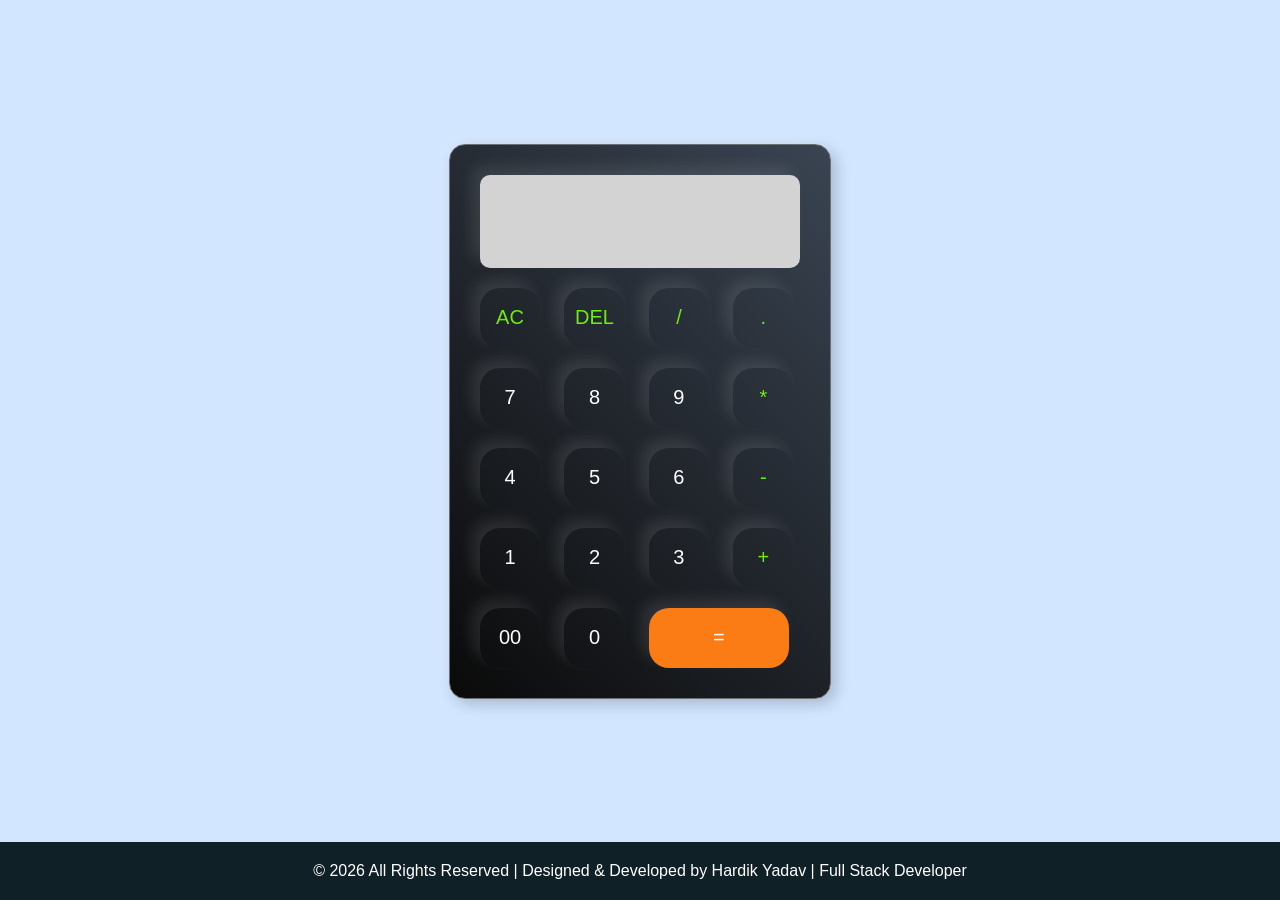
<file: cal.html>
<!DOCTYPE html>
<html lang="en">
<head>
    <meta charset="UTF-8">
    <meta http-equiv="X-UA-Compatible" content="IE=edge">
    <meta name="viewport" content="width=device-width, initial-scale=1.0">
    <title>Calculator</title>
    <link rel="stylesheet" href="cal.css">
</head>
<body>

    <div class="container">

        <div class="calculator">

            <input type="text" id="inputBox">

            <div>
                <button class="button operator">AC</button>
                <button class="button operator">DEL</button>
                <button class="button operator">/</button>
                <button class="button operator">.</button>
            </div>

            <div>
                <button class="button">7</button>
                <button class="button">8</button>
                <button class="button">9</button>
                <button class="button operator">*</button>
            </div>

            <div>
                <button class="button">4</button>
                <button class="button">5</button>
                <button class="button">6</button>
                <button class="button operator">-</button>
            </div>

            <div>
                <button class="button">1</button>
                <button class="button">2</button>
                <button class="button">3</button>
                <button class="button operator">+</button>
            </div>

            <div>
                <button class="button">00</button>
                <button class="button">0</button>
                <button class="button equalBtn">=</button>
            </div>

        </div>

    </div>

    <footer>
        <p>
            © 2026 All Rights Reserved | Designed & Developed by Hardik Yadav | Full Stack Developer
        </p>
    </footer>

    <script src="cal.js"></script>

</body>
</html>
</file>
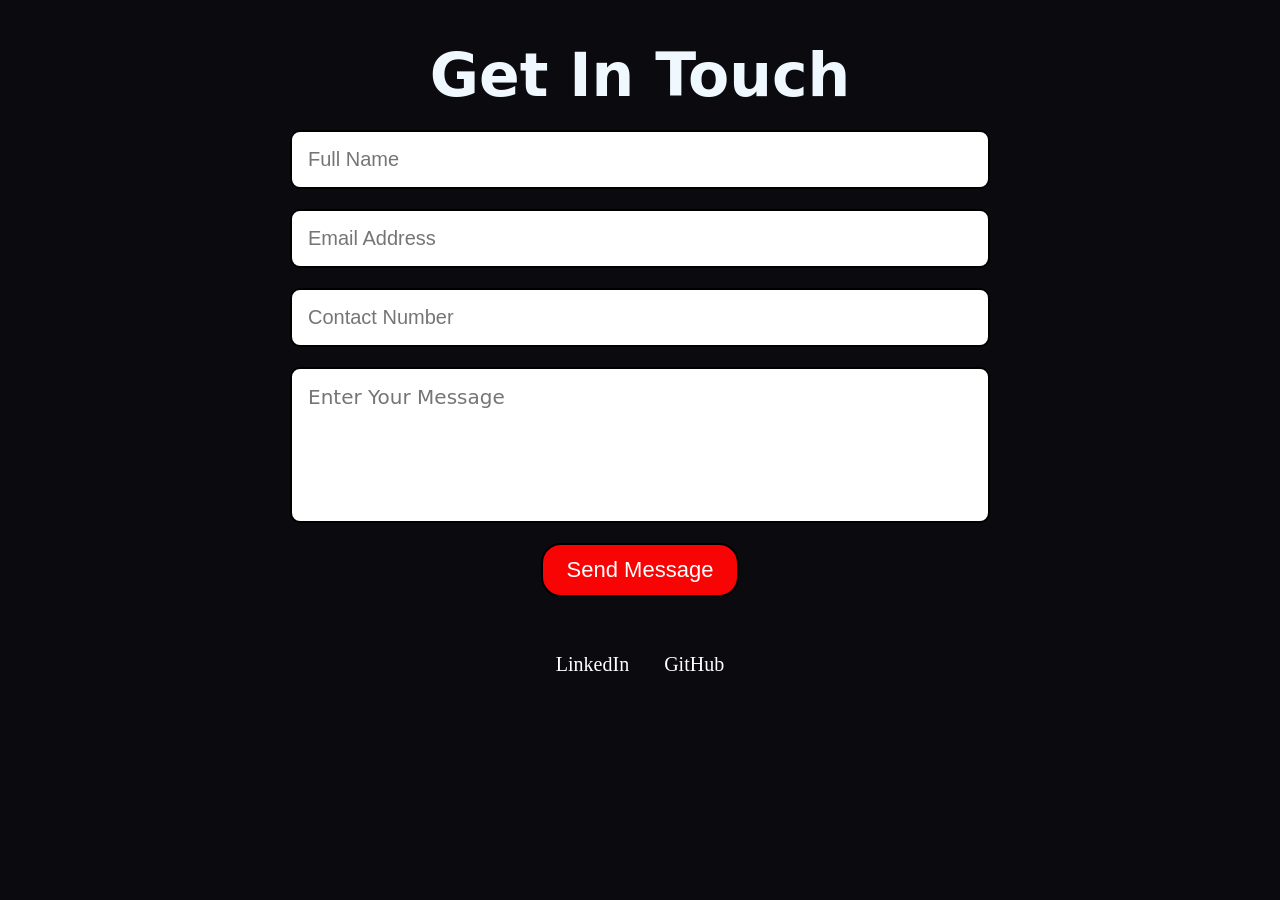
<file: hardik.html>
<!DOCTYPE html>
<html lang="en">
<head>
    <meta charset="UTF-8">
    <meta name="viewport" content="width=device-width, initial-scale=1.0">
    <title>Contact Form</title>
    <link rel="stylesheet" href="hardik.css">
</head>
<body>

    <div class="container">

        <form action="https://formspree.io/f/mgoprzgd" method="POST">

            <h1>Get In Touch</h1>

            <input
                type="text"
                name="Full Name"
                placeholder="Full Name"
                autocomplete="off"
                required
            >

            <input
                type="email"
                name="Email"
                placeholder="Email Address"
                autocomplete="off"
                required
            >

            <input
                type="tel"
                name="Contact No"
                placeholder="Contact Number"
                autocomplete="off"
                required
            >

            <textarea
                rows="5"
                name="Message"
                placeholder="Enter Your Message"
                autocomplete="off"
                required
            ></textarea>

            <button type="submit">Send Message</button>

        </form>
        <br>
        <br>

        <div class="social-links">
            <a href="https://www.linkedin.com/in/hardik-yadav-a9a223371/" target="_blank">
                LinkedIn
            </a>

            <a href="https://github.com/yhardik114-a11y" target="_blank">
                GitHub
            </a>
        </div>

    </div>

</body>
</html>
</file>
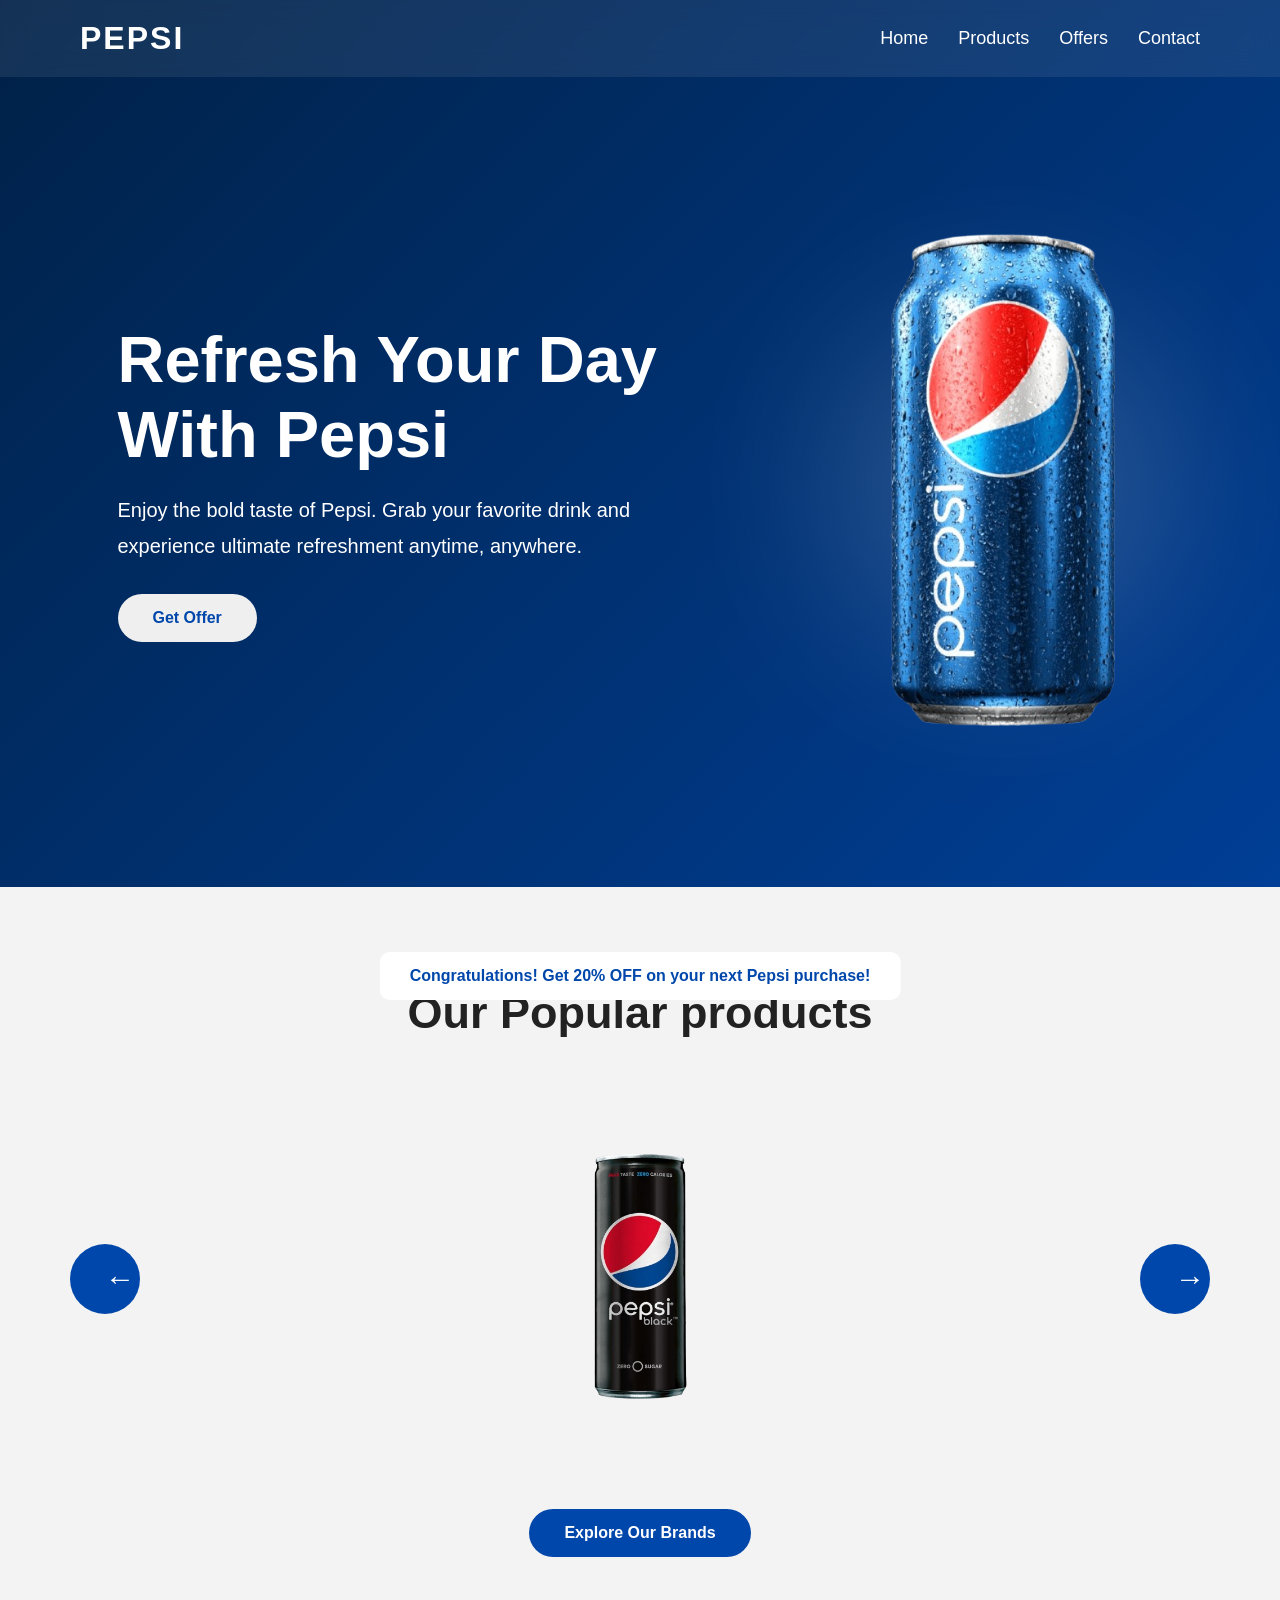
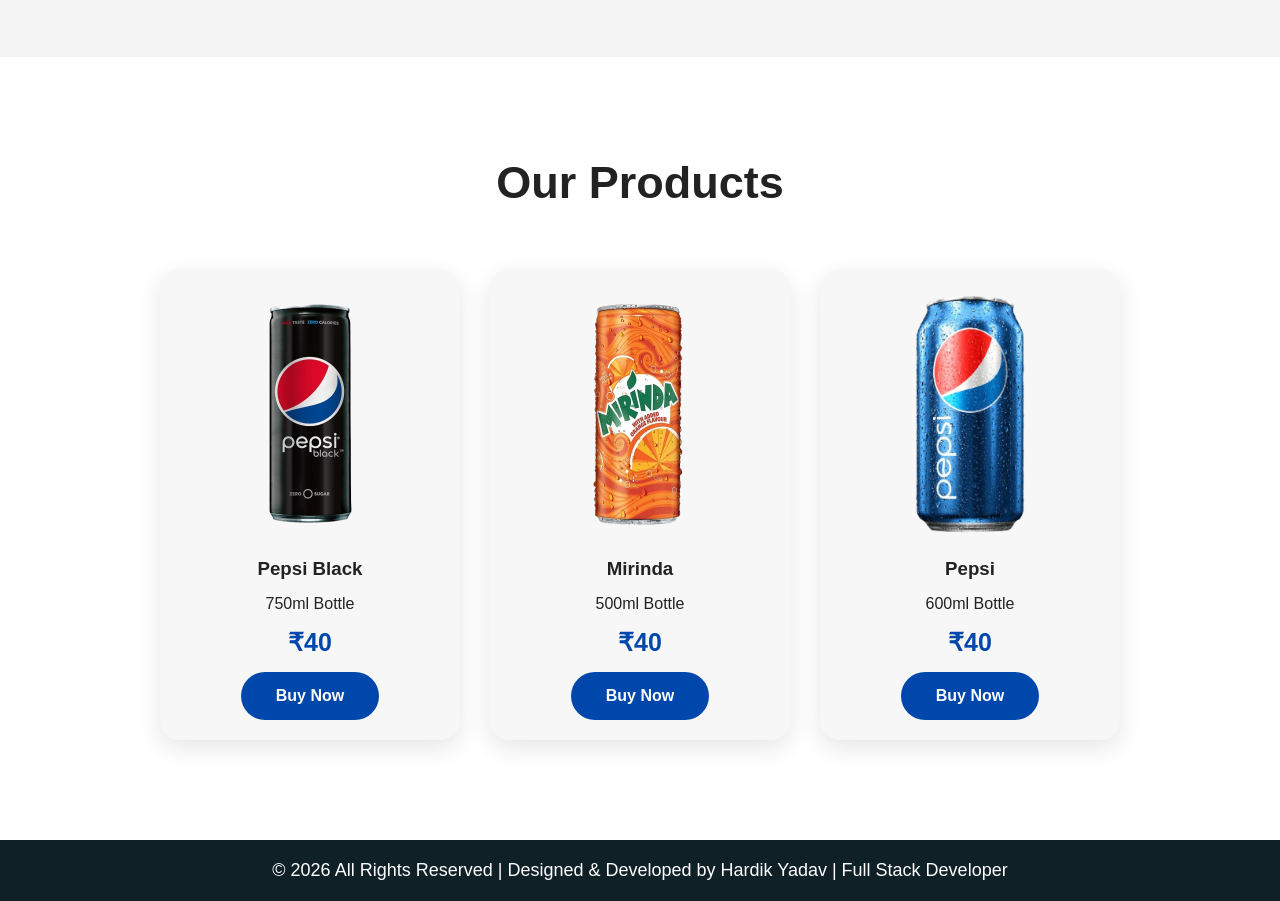
<file: landing.html>
<!DOCTYPE html>
<html lang="en">
<head>
    <meta charset="UTF-8">
    <meta name="viewport" content="width=device-width, initial-scale=1.0">
    <title>Pepsi Landing Page</title>
    <link rel="stylesheet" href="lpp.css">
</head>
<body>

    <header>
        <nav>
            <div class="logo">PEPSI</div>
            <ul>
                <li><a href="#">Home</a></li>
                <li><a href="#products">Products</a></li>
                <li><a href="#">Offers</a></li>
                <li><a href="#">Contact</a></li>
            </ul>
        </nav>
    </header>

    

    <section class="hero">
        <div class="content">
            <h1>Refresh Your Day With Pepsi</h1>
            <p>
                Enjoy the bold taste of Pepsi. Grab your favorite drink and
                experience ultimate refreshment anytime, anywhere.
            </p>
            <button id="offerBtn">Get Offer</button>
        </div>

        <div class="image">
            <img src="1-removebg-preview.png" alt="Pepsi">
        </div>
    </section>

    <div id="popup" class="popup">
         Congratulations! Get 20% OFF on your next Pepsi purchase!
    </div>

    <section class="about-brands">
    <h2>Our Popular products</h2>

    <div class="brands-container">

        <button class="arrow left">&#8592;</button>



        <div class="center-product">
            <img src="bp-removebg-preview.png" alt="Pepsi Black">
        </div>

        <button class="arrow right">&#8594;</button>

    </div>

    <button class="explore-btn">Explore Our Brands</button>
</section>
    
    <section id="products" class="products">
    <h2>Our Products</h2>

    <div class="product-container">
        

        <div class="product-card">
            <img src="bp-removebg-preview.png" alt="Pepsi Black">
            <h3>Pepsi Black</h3>
            <p>750ml Bottle</p>
            <span>₹40</span>
            <button>Buy Now</button>
        </div>

        <div class="product-card">
            <img src="mir-removebg-preview.png" alt="Mirinda">
            <h3>Mirinda</h3>
            <p>500ml Bottle</p>
            <span>₹40</span>
            <button>Buy Now</button>
        </div>

        <div class="product-card">
            <img src="1-removebg-preview.png" alt="Pepsi">
            <h3>Pepsi</h3>
            <p>600ml Bottle</p>
            <span>₹40</span>
            <button>Buy Now</button>
        </div>

    </div>
</section>

    <script src="lp.js"></script>
      <footer>
    <p>&copy; 2026 All Rights Reserved | Designed & Developed by Hardik Yadav | Full Stack Developer</p>
</footer>
</body>
</html>
</file>
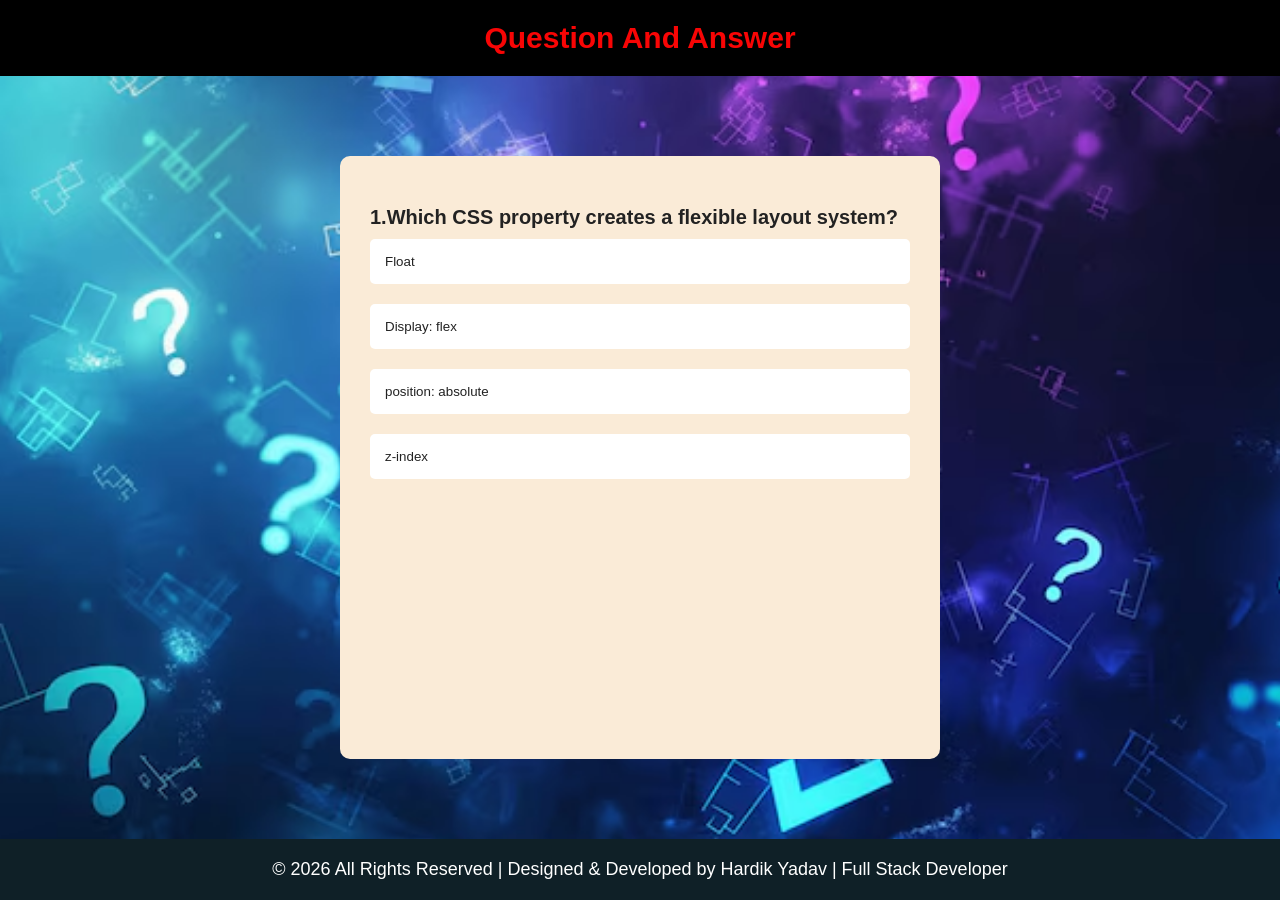
<file: QA.html>
<!DOCTYPE html>
<html lang="en">
<head>
    <meta charset="UTF-8">
    <meta name="viewport" content="width=device-width, initial-scale=1.0">
    <title>Question And Answer</title>
    <link rel="stylesheet" href="qa.css">
</head>
<body>

    <h1>Question And Answer</h1>

    <div class="app">

        <div class="q">

            <h2 id="q">Q.1 Which is this fruit?</h2>

            <div id="ans">
                <button class="btn">Answer</button>
                <button class="btn">Answer</button>
                <button class="btn">Answer</button>
                <button class="btn">Answer</button>
            </div>

            <button id="next">Next</button>

        </div>

    </div>

    <footer>
        <p>
            © 2026 All Rights Reserved | Designed & Developed by Hardik Yadav | Full Stack Developer
        </p>
    </footer>

    <script src="qa.js"></script>

</body>
</html>
</file>
<file: cal.css>
*{
    margin:0;
    padding:0;
    box-sizing:border-box;
    font-family:'Poppins',sans-serif;
}

body{
    min-height:100vh;
    display:flex;
    flex-direction:column;
    justify-content:center;
    align-items:center;
    background:#d2e6ff;
}

.container{
    flex:1;
    display:flex;
    justify-content:center;
    align-items:center;
    width:100%;
    padding:20px;
}

.calculator{
    border:1px solid #6b6f76;
    padding:20px;
    border-radius:16px;
    background:linear-gradient(45deg,#0a0a0a,#3a4452);
    box-shadow:-8px -8px 15px rgba(255,255,255,.1),
               5px 5px 15px rgba(0,0,0,.2);
}

input{
    width:320px;
    border:0;
    padding:24px;
    margin:10px;
    background:lightgray;
    border-radius:10px;
    box-shadow:-8px -8px 15px rgba(255,255,255,.1);
    font-size:40px;
    text-align:right;
    color:#040404;
}

button{
    border:none;
    width:60px;
    height:60px;
    margin:10px;
    border-radius:20px;
    background:transparent;
    color:white;
    font-size:20px;
    box-shadow:-8px -8px 15px rgba(255,255,255,.1);
    cursor:pointer;
}

.equalBtn{
    background:#fb7c14;
    width:140px;
    height:60px;
}

.operator{
    color:#6dee0a;
}

footer{
    width:100%;
    background:#0f2027;
    color:white;
    text-align:center;
    padding:20px;
    margin-top:auto;
}

footer p{
    font-size:16px;
}

@media (max-width:768px){

    input{
        width:260px;
        font-size:30px;
        padding:18px;
    }

    button{
        width:50px;
        height:50px;
        margin:8px;
        font-size:18px;
    }

    .equalBtn{
        width:116px;
    }

    footer p{
        font-size:14px;
    }
}
</file>
<file: hardik.css>
*{
    margin:0;
    padding:0;
    box-sizing:border-box;
    background-color:rgb(11,10,15);
}

body{
    min-height:100vh;
    padding:20px;
}

h1{
    color:aliceblue;
    text-align:center;
    padding-top:20px;
    font-size:60px;
    font-family:system-ui,-apple-system,BlinkMacSystemFont,'Segoe UI',Roboto,Oxygen,Ubuntu,Cantarell,'Open Sans','Helvetica Neue',sans-serif;
}

input{
    display:block;
    background-color:white;
    width:100%;
    max-width:700px;
    margin:20px auto;
    padding:16px;
    font-size:20px;
    border:2px solid black;
    border-radius:10px;
}

textarea{
    display:block;
    background-color:white;
    width:100%;
    max-width:700px;
    margin:20px auto;
    padding:16px;
    font-size:20px;
    border:2px solid black;
    border-radius:10px;
    resize:none;
    font-family:system-ui,-apple-system,BlinkMacSystemFont,'Segoe UI',Roboto,Oxygen,Ubuntu,Cantarell,'Open Sans','Helvetica Neue',sans-serif;
}

input:focus,
textarea:focus{
    outline:none;
    border-color:aquamarine;
    border-width:3px;
}

button{
    display:block;
    margin:20px auto;
    background-color:rgb(249,4,4);
    color:white;
    border:2px solid black;
    border-radius:20px;
    font-size:22px;
    padding:12px 24px;
    cursor:pointer;
}

button:hover{
    opacity:.8;
}

a{
    color:white;
    text-decoration:none;
    margin:0 15px;
    font-size:20px;
}

@media (max-width:768px){

    h1{
        font-size:40px;
    }

    input,
    textarea{
        font-size:18px;
    }

    button{
        width:200px;
        font-size:18px;
    }

    a{
        display:block;
        margin:10px 0;
    }
}
.social-links{
    text-align: center;
    
}
</file>
<file: lpp.css>
*{
    margin:0;
    padding:0;
    box-sizing:border-box;
    font-family:Arial,sans-serif;
}

html{
    scroll-behavior:smooth;
}

body{
    min-height:100vh;
    display:flex;
    flex-direction:column;
    color:white;
    overflow-x:hidden;
    background:linear-gradient(-45deg,#0047AB,#001F54,#0066ff,#002147);
    background-size:400% 400%;
    animation:bgMove 20s ease infinite;
}

@keyframes bgMove{
    0%{
        background-position:0% 50%;
    }
    50%{
        background-position:100% 50%;
    }
    100%{
        background-position:0% 50%;
    }
}

header,
.hero,
.about-brands,
.products{
    width:100%;
}

nav{
    position:sticky;
    top:0;
    z-index:1000;
    display:flex;
    justify-content:space-between;
    align-items:center;
    padding:20px 80px;
    background:rgba(255,255,255,.08);
    backdrop-filter:blur(12px);
    animation:navbarReveal 2s ease;
}

@keyframes navbarReveal{
    from{
        opacity:0;
        transform:translateY(-100px);
    }
    to{
        opacity:1;
        transform:translateY(0);
    }
}

.logo{
    font-size:32px;
    font-weight:bold;
    letter-spacing:2px;
    transition:.5s;
}

.logo:hover{
    transform:scale(1.1);
}

nav ul{
    display:flex;
    list-style:none;
}

nav ul li{
    margin-left:30px;
}

nav ul li a{
    color:white;
    text-decoration:none;
    font-size:18px;
    position:relative;
}

nav ul li a::after{
    content:'';
    position:absolute;
    left:0;
    bottom:-5px;
    width:0;
    height:2px;
    background:white;
    transition:.5s;
}

nav ul li a:hover::after{
    width:100%;
}

.hero{
    min-height:90vh;
    display:flex;
    justify-content:space-around;
    align-items:center;
    padding:50px;
    animation:heroZoom 2.5s ease;
}

@keyframes heroZoom{
    from{
        opacity:0;
        transform:scale(.9);
    }
    to{
        opacity:1;
        transform:scale(1);
    }
}

.content{
    width:50%;
    animation:heroText 2.5s ease forwards;
}

@keyframes heroText{
    from{
        opacity:0;
        transform:translateY(80px);
    }
    to{
        opacity:1;
        transform:translateY(0);
    }
}

.content h1{
    font-size:65px;
    margin-bottom:20px;
}

.content p{
    font-size:20px;
    line-height:1.8;
    margin-bottom:30px;
}

.image{
    position:relative;
}

.image::before{
    content:"";
    position:absolute;
    width:350px;
    height:350px;
    border-radius:50%;
    background:rgba(255,255,255,.15);
    filter:blur(80px);
    top:50%;
    left:50%;
    transform:translate(-50%,-50%);
    animation:glowPulse 8s ease infinite;
}

@keyframes glowPulse{
    0%,100%{
        transform:translate(-50%,-50%) scale(1);
    }
    50%{
        transform:translate(-50%,-50%) scale(1.2);
    }
}

.image img{
    width:320px;
    position:relative;
    z-index:2;
    animation:premiumFloat 6s ease-in-out infinite;
}

@keyframes premiumFloat{
    0%{
        transform:translateY(0);
    }
    50%{
        transform:translateY(-30px);
    }
    100%{
        transform:translateY(0);
    }
}

button{
    padding:15px 35px;
    border:none;
    border-radius:40px;
    cursor:pointer;
    font-size:16px;
    font-weight:bold;
    color:#0047AB;
    position:relative;
    overflow:hidden;
    transition:.5s;
}

button::before{
    content:"";
    position:absolute;
    top:0;
    left:-120%;
    width:100%;
    height:100%;
    background:rgba(255,255,255,.4);
    transform:skewX(-25deg);
    transition:1s;
}

button:hover::before{
    left:120%;
}

button:hover{
    transform:translateY(-5px);
}

.about-brands{
    background:#f3f3f3;
    color:#222;
    text-align:center;
    padding:100px 20px;
}

.about-brands h2{
    font-size:45px;
    margin-bottom:40px;
}

.brands-container{
    position:relative;
    height:400px;
    display:flex;
    justify-content:center;
    align-items:center;
}

.center-product img{
    width:280px;
    animation:premiumFloat 6s ease infinite;
}

.arrow{
    position:absolute;
    width:70px;
    height:70px;
    border-radius:50%;
    border:none;
    background:#0047AB;
    color:white;
    font-size:30px;
}

.left{
    left:50px;
}

.right{
    right:50px;
}

.explore-btn{
    background:#0047AB;
    color:white;
    margin-top:30px;
}

.products{
    padding:100px 10%;
    background:#ffffff;
    color:#222;
}

.products h2{
    text-align:center;
    font-size:45px;
    margin-bottom:60px;
}

.product-container{
    display:flex;
    justify-content:center;
    gap:30px;
    flex-wrap:wrap;
}

.product-card{
    width:300px;
    background:#f7f7f7;
    border-radius:20px;
    padding:20px;
    text-align:center;
    box-shadow:0 8px 25px rgba(0,0,0,.1);
    transition:.8s;
}

.product-card:hover{
    transform:translateY(-15px) scale(1.03);
}

.product-card img{
    width:100%;
    height:250px;
    object-fit:contain;
}

.product-card h3{
    margin:15px 0;
}

.product-card span{
    display:block;
    margin:15px 0;
    color:#0047AB;
    font-size:25px;
    font-weight:bold;
}

.product-card button{
    background:#0047AB;
    color:white;
}

.popup{
    position:fixed;
    bottom:-100px;
    left:50%;
    transform:translateX(-50%);
    background:white;
    color:#0047AB;
    padding:15px 30px;
    border-radius:10px;
    font-weight:bold;
    transition:.5s;
}

.popup.show{
    bottom:30px;
}

.hidden{
    opacity:0;
    transform:translateY(120px);
    transition:all 1.8s ease;
}

.show{
    opacity:1;
    transform:translateY(0);
}

footer{
    width:100%;
    background:#0f2027;
    color:white;
    text-align:center;
    padding:20px;
    margin-top:auto;
}

footer p{
    font-size:18px;
}

@media(max-width:768px){

    nav{
        padding:20px;
        flex-direction:column;
        gap:15px;
    }

    nav ul{
        flex-wrap:wrap;
        justify-content:center;
    }

    nav ul li{
        margin:10px;
    }

    .hero{
        flex-direction:column;
        text-align:center;
        padding:30px 20px;
    }

    .content{
        width:100%;
    }

    .content h1{
        font-size:42px;
    }

    .content p{
        font-size:18px;
    }

    .image img{
        width:250px;
    }

    .about-brands h2,
    .products h2{
        font-size:35px;
    }

    .center-product img{
        width:220px;
    }

    .left{
        left:10px;
    }

    .right{
        right:10px;
    }

    .arrow{
        width:50px;
        height:50px;
        font-size:22px;
    }

    .product-card{
        width:100%;
        max-width:320px;
    }

    footer p{
        font-size:16px;
    }
}
</file>
<file: qa.css>
*{
    margin:0;
    padding:0;
    box-sizing:border-box;
    font-family:'Poppins',sans-serif;
}

body{
    background-image:url(qa.avif);
    background-size:cover;
    background-position:center;
    background-repeat:no-repeat;
    min-height:100vh;

    display:flex;
    flex-direction:column;
}

h1{
    font-size:30px;
    font-weight:600;
    text-align:center;
    color:rgb(248,5,5);
    background:black;
    border-top:1px solid black;
    border-bottom:1px solid black;
    padding:20px;
}

.app{
    width:90%;
    max-width:600px;
    background:antiquewhite;
    border-radius:10px;
    padding:30px;
    margin:80px auto;
    flex:1;
}

.q{
    padding:20px 0;
}

.q h2{
    font-size:20px;
    color:#222;
}

.btn{
    width:100%;
    background:white;
    color:#222;
    font-weight:500;
    border:none;
    border-radius:5px;
    padding:15px;
    margin:10px 0;
    cursor:pointer;
    text-align:left;
    transition:.3s;
}

.btn:hover:not([disabled]){
    background:black;
    color:white;
}

.btn:disabled{
    cursor:no-drop;
}

#next{
    background:lightblue;
    color:white;
    width:150px;
    padding:12px;
    border:none;
    border-radius:5px;
    cursor:pointer;
    margin:20px auto 0;
    display:none;
}

.correct{
    background:#9becbe;
}

.incorrect{
    background:#ff9393;
}

footer{
    background:#0f2027;
    color:white;
    text-align:center;
    padding:20px;
    margin-top:auto;
}

footer p{
    font-size:18px;
}

@media (max-width:768px){

    h1{
        font-size:24px;
    }

    .app{
        width:95%;
        padding:20px;
        margin:40px auto;
    }

    .q h2{
        font-size:18px;
    }

    .btn{
        font-size:16px;
        padding:12px;
    }

    #next{
        width:120px;
        font-size:16px;
    }

    footer p{
        font-size:16px;
    }
}
</file>
